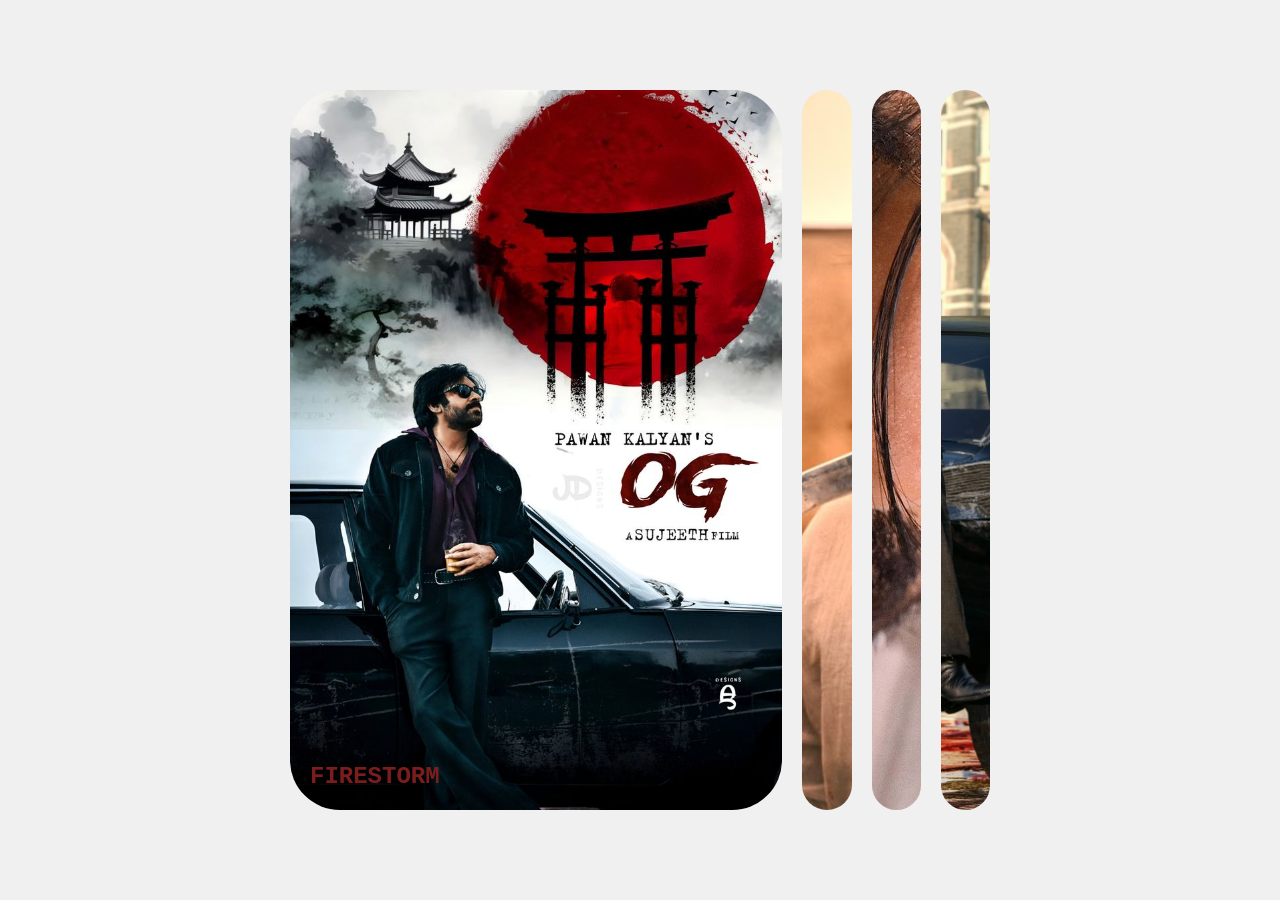
<file: practice_projects/3d/index.html>
<!DOCTYPE html>
<html lang="en">
<head>
    <meta charset="UTF-8">
    <meta name="viewport" content="width=device-width, initial-scale=1.0">
    <title>3D EXPANDING CARDS</title>
    <link rel="stylesheet" href="style.css">
</head>
<body>
    <div class="container">
        <div class="panel active" style="background-image: url('753dd1b9012f84d6b719097ad4444e01.jpg');">
            <h3>FIRESTORM</h3>
        </div>
        <div class="panel" style="background-image: url('20250912081645_ogpawan.avif');">
            <h3>GUNS AND ROSES</h3>
        </div>
        <div class="panel" style="background-image: url('Dussehra Special - Pawan Kalyan OG Movie HD Poster.jpg') ;">
            <h3>ORICHI GENSHIN</h3>
        </div>
        <div class="panel" style="background-image: url('OG-Movie-Stills-4.webp');" >
            <h3>OJAS GAMBHEERA</h3>
        </div>
    </div>
    <script src="script.js"></script>
</body>
</html>
</file>
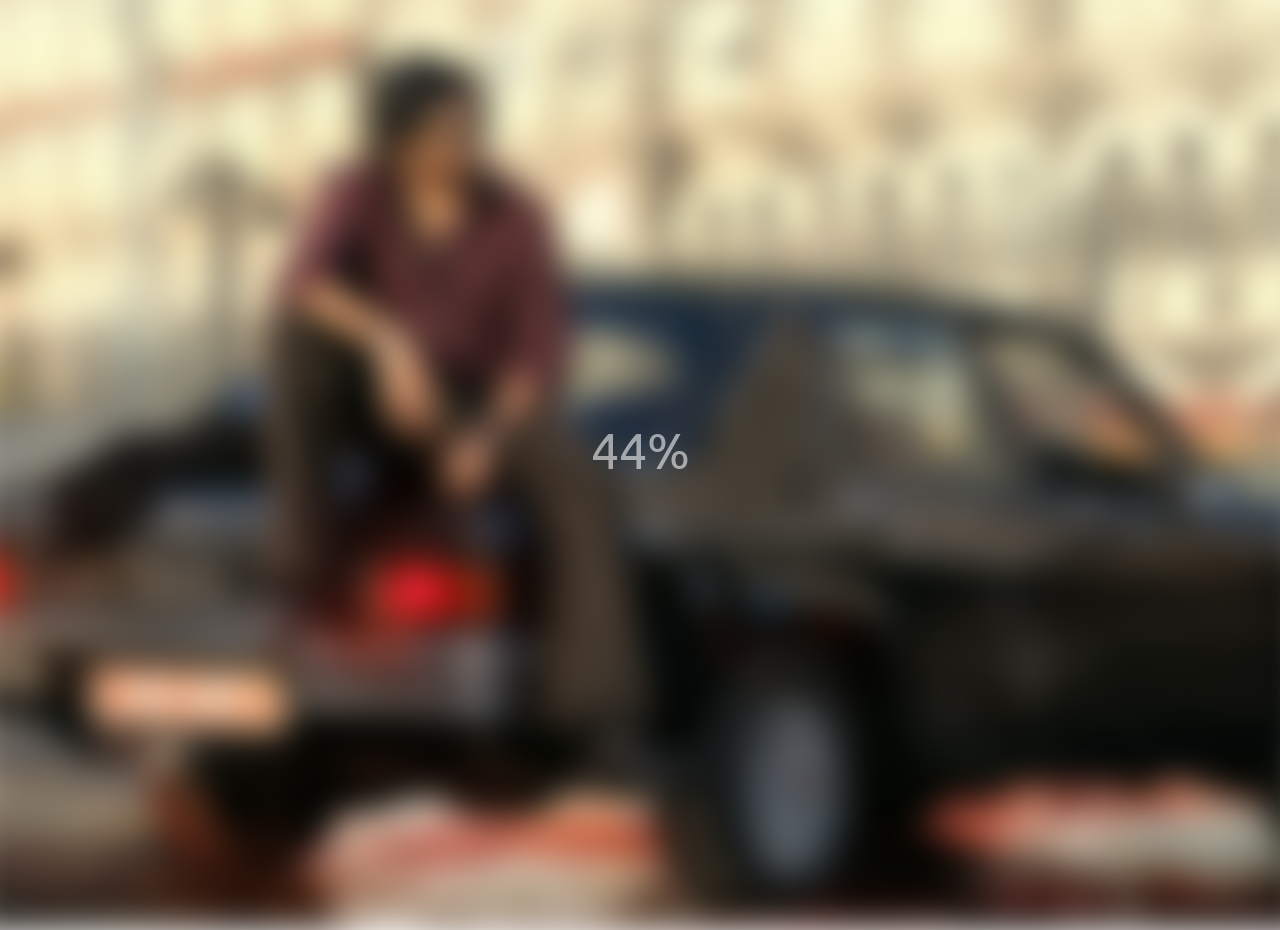
<file: practice_projects/blurry/index.html>
<!DOCTYPE html>
<html lang="en">
  <head>
    <meta charset="UTF-8" />
    <meta name="viewport" content="width=device-width, initial-scale=1.0" />
    <link rel="stylesheet" href="style.css" />
    <title>Blurry Loading</title>
  </head>
  <body>
    <section class="bg"></section>
    <div class="loading-text">0%</div>

    <script src="script.js"></script>
  </body>
</html>
</file>
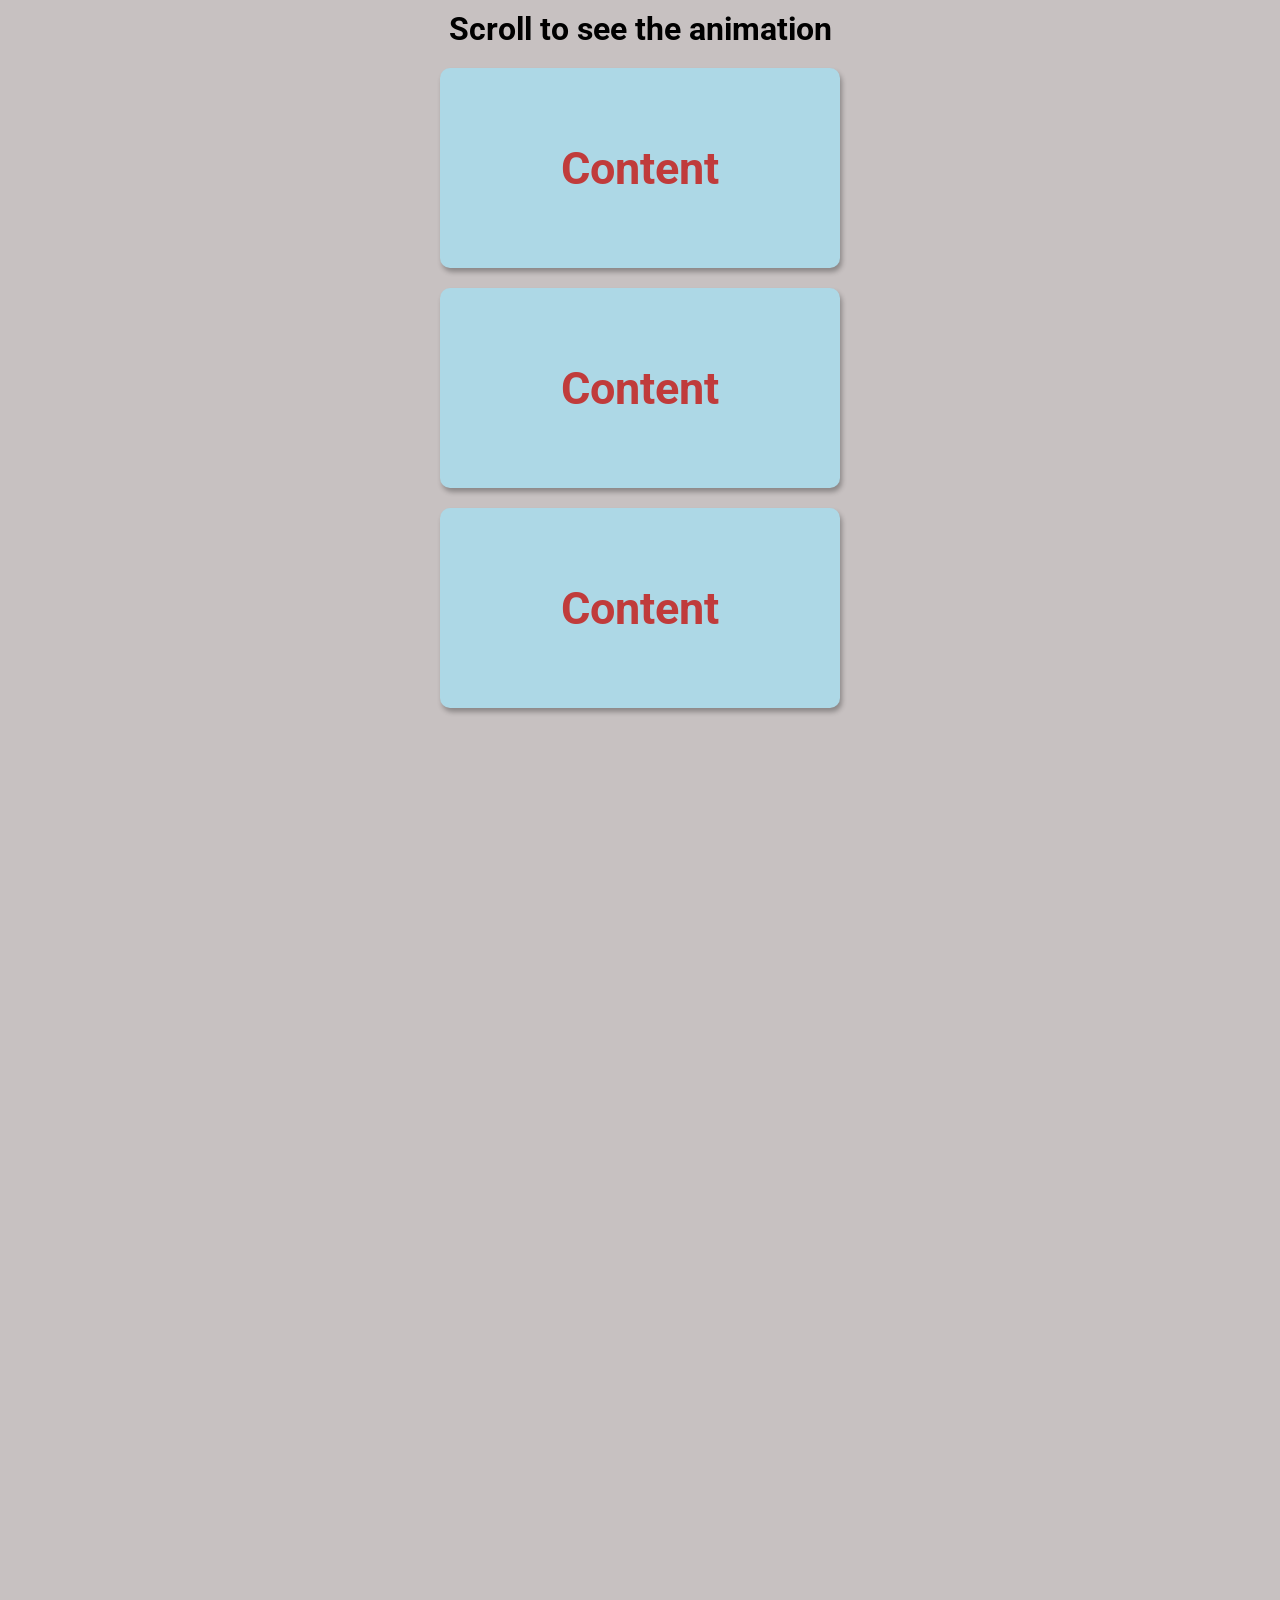
<file: practice_projects/content slide/index.html>
<!DOCTYPE html>
<html lang="en">
  <head>
    <meta charset="UTF-8" />
    <meta name="viewport" content="width=device-width, initial-scale=1.0" />
    <link rel="stylesheet" href="style.css" />
    <title>Scroll Animation</title>
  </head>
  <body>
    <h1>Scroll to see the animation</h1>
    <div class="box show"><h2>Content</h2></div>
    <div class="box show"><h2>Content</h2></div>
    <div class="box show"><h2>Content</h2></div>
    <div class="box show"><h2>Content</h2></div>
    <div class="box show"><h2>Content</h2></div>
    <div class="box"><h2>Content</h2></div>
    <div class="box"><h2>Content</h2></div>
    <div class="box"><h2>Content</h2></div>
    <div class="box"><h2>Content</h2></div>
    <div class="box"><h2>Content</h2></div>
    <div class="box"><h2>Content</h2></div>
    <div class="box"><h2>Content</h2></div>
    <div class="box"><h2>Content</h2></div>
    <script src="script.js"></script>
  </body>
</html>
</file>
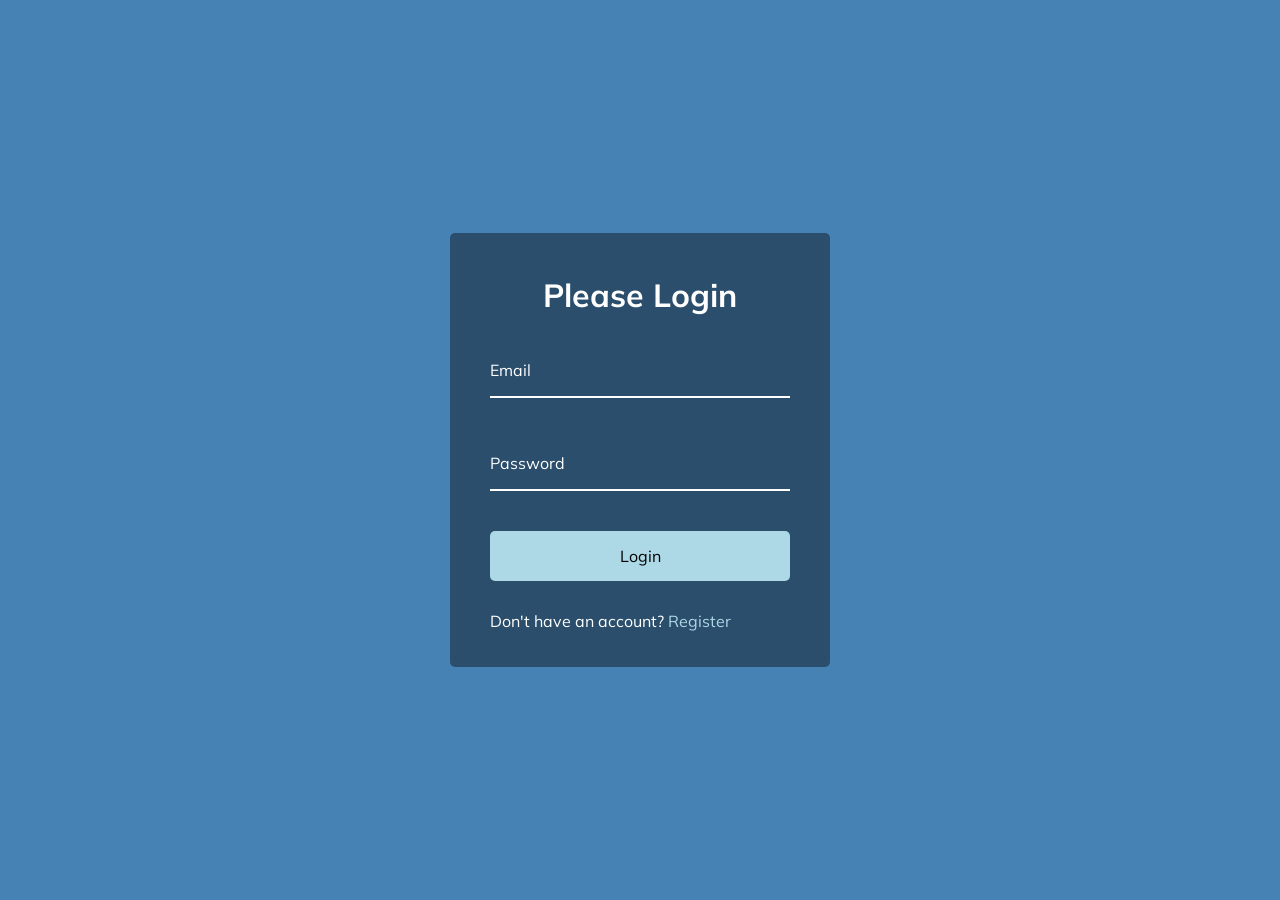
<file: practice_projects/form wave/index.html>
<!DOCTYPE html>
<html lang="en">
  <head>
    <meta charset="UTF-8" />
    <meta name="viewport" content="width=device-width, initial-scale=1.0" />
    <link rel="stylesheet" href="style.css" />
    <title>Form Input Wave</title>
  </head>
  <body>
    <div class="container">
      <h1>Please Login</h1>
      <form>
        <div class="form-control">
          <input type="text" required>
          <label>Email</label>
        </div>
        <div class="form-control">
          <input type="password" required>
          <label>Password</label>
        </div>

        <button class="btn">Login</button>

        <p class="text">Don't have an account? <a href="#">Register</a> </p>
      </form>
    </div>
    <script src="script.js"></script>
  </body>
</html>
</file>
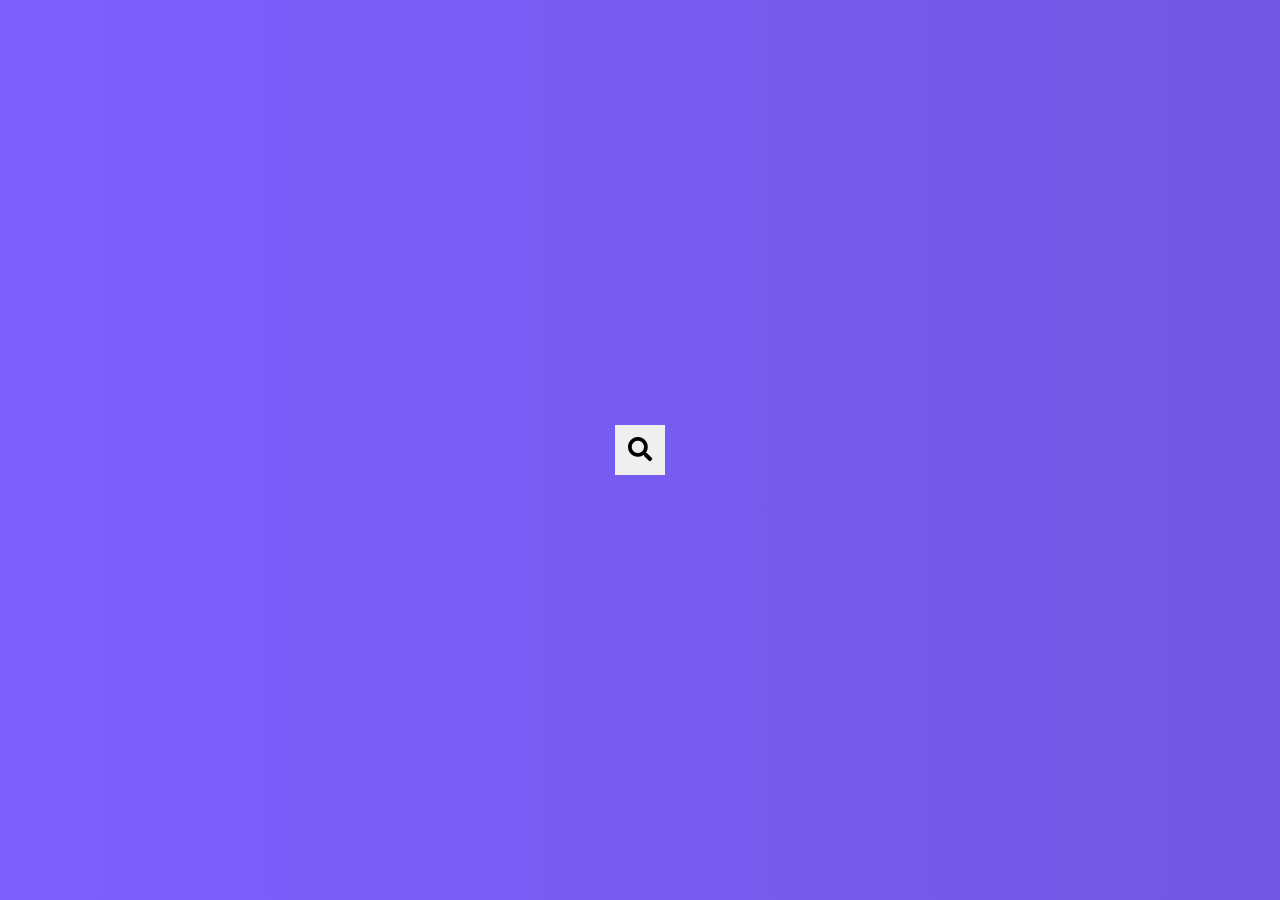
<file: practice_projects/hidden/index.html>
<!DOCTYPE html>
<html lang="en">
<head>
    <meta charset="UTF-8">
    <meta name="viewport" content="width=device-width, initial-scale=1.0">
    <title>Search Bar</title>
    <link rel="stylesheet" href="style.css">
    <link rel="stylesheet" href="https://cdnjs.cloudflare.com/ajax/libs/font-awesome/5.14.0/css/all.min.css" integrity="sha512-1PKOgIY59xJ8Co8+NE6FZ+LOAZKjy+KY8iq0G4B3CyeY6wYHN3yt9PW0XpSriVlkMXe40PTKnXrLnZ9+fkDaog==" crossorigin="anonymous" referrerpolicy="no-referrer" />
</head>
<body>
    <div class="container">
        <input type="text"  for="searchInput" class="input" placeholder="Search...">
        <button class="btn" id="searchInput"><i class="fas fa-search"></i> 
        </button>
    </div>
    <script src="script.js"></script>
</body>
</html>
</file>
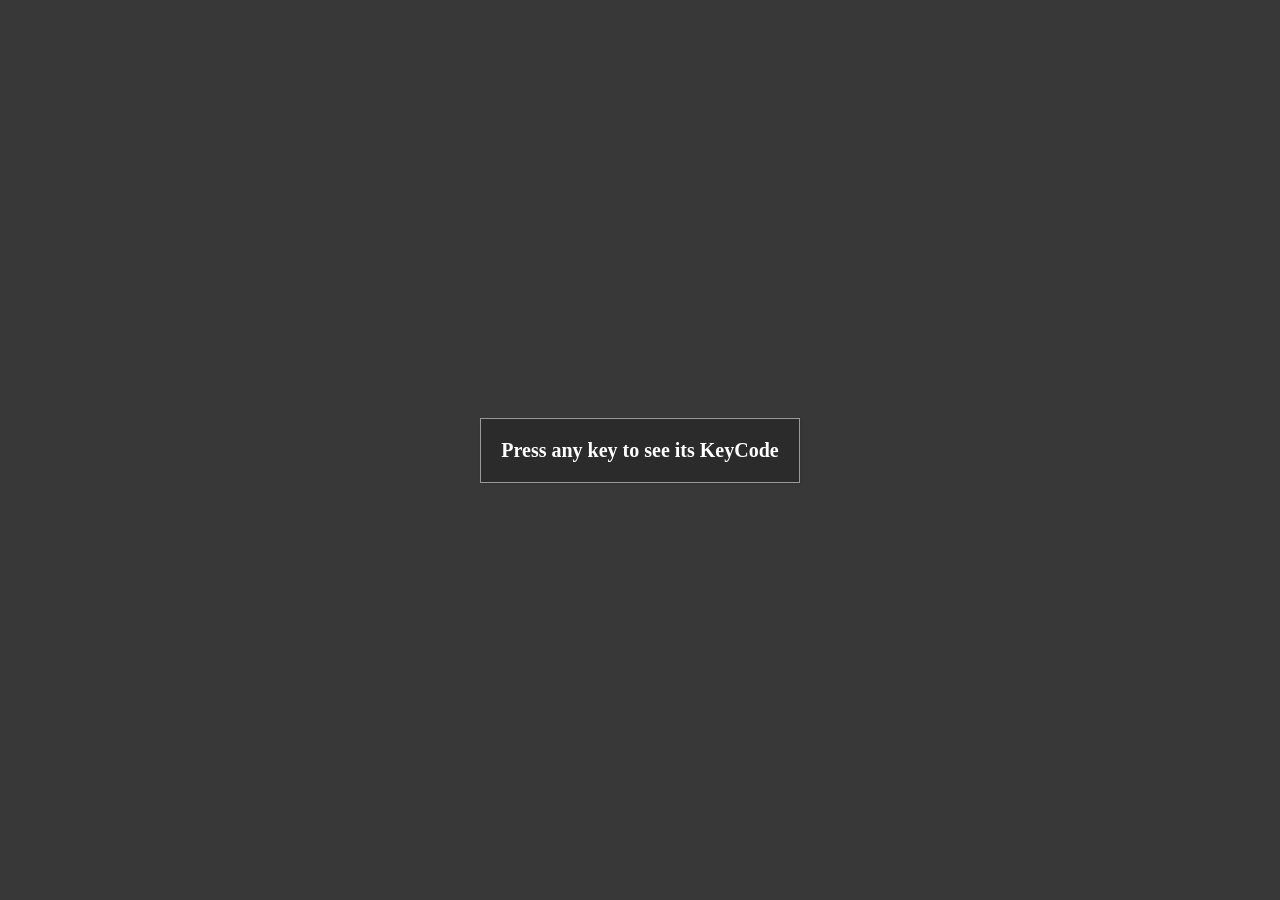
<file: practice_projects/keyboard/index.html>
<!DOCTYPE html>
<html lang="en">
<head>
    <meta charset="UTF-8">
    <meta name="viewport" content="width=device-width, initial-scale=1.0">
    <title>Event KeyCode</title>
    <link rel="stylesheet" href="style.css">
</head>
<body>
    <div id="insert">
        <div class="key">
            Press any key to see its KeyCode
        </div>
    </div>
    <script src="script.js"></script>
</body>
</html>
</file>
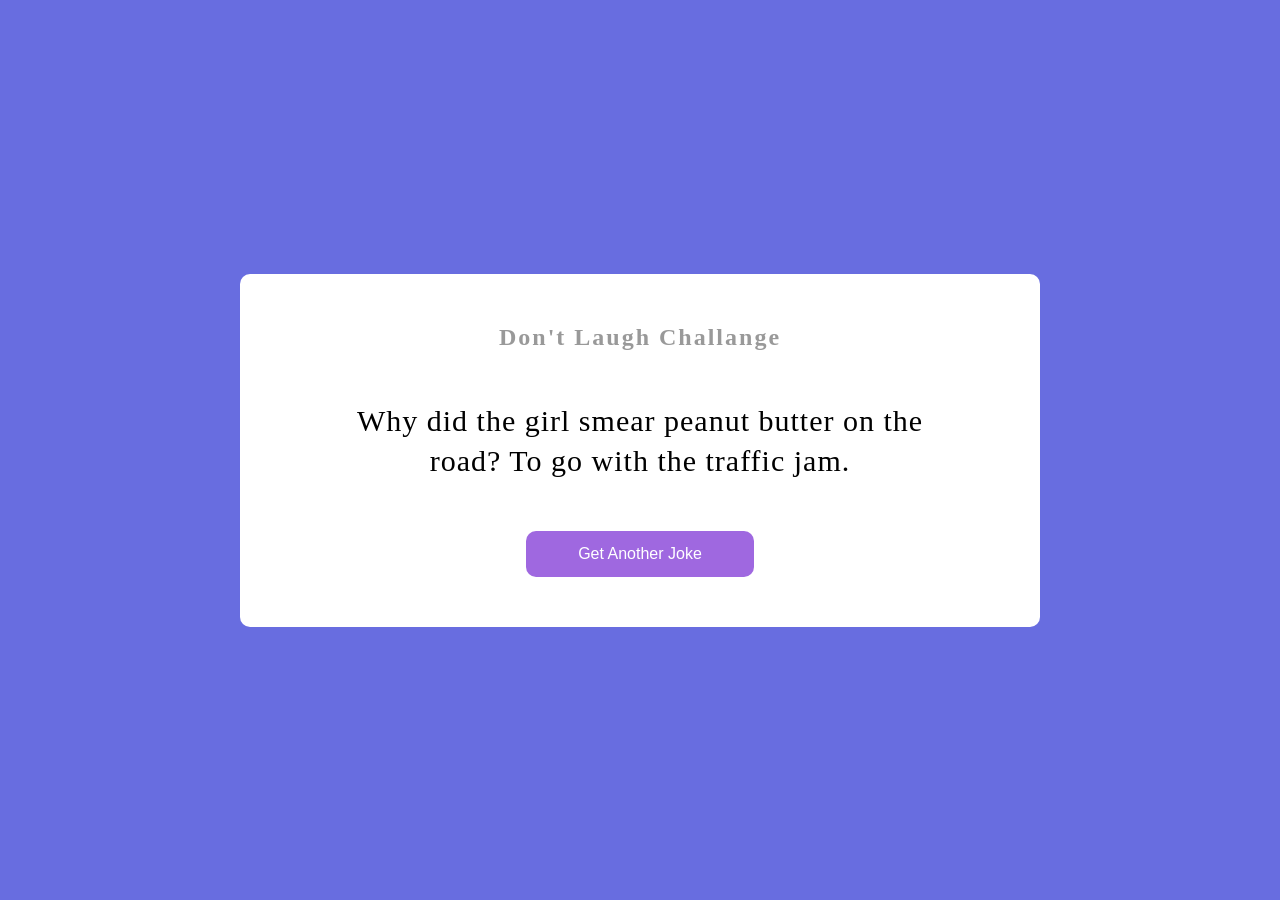
<file: practice_projects/random joke/index.html>
<!DOCTYPE html>
<html lang="en">
<head>
    <meta charset="UTF-8">
    <meta name="viewport" content="width=device-width, initial-scale=1.0">
    <title>Joke Generator</title>
    <link rel="stylesheet" href="style.css">
</head>
<body>
    <div class="container">
        <h2 id="head">Don't Laugh Challange</h2>
        <div  id="joke" class="joke">Why did the girl smear peanut butter on the road? To go with the traffic jam.</div>
        <button class="btn">Get Another Joke</button>
    </div>
</body>
</html>
</file>
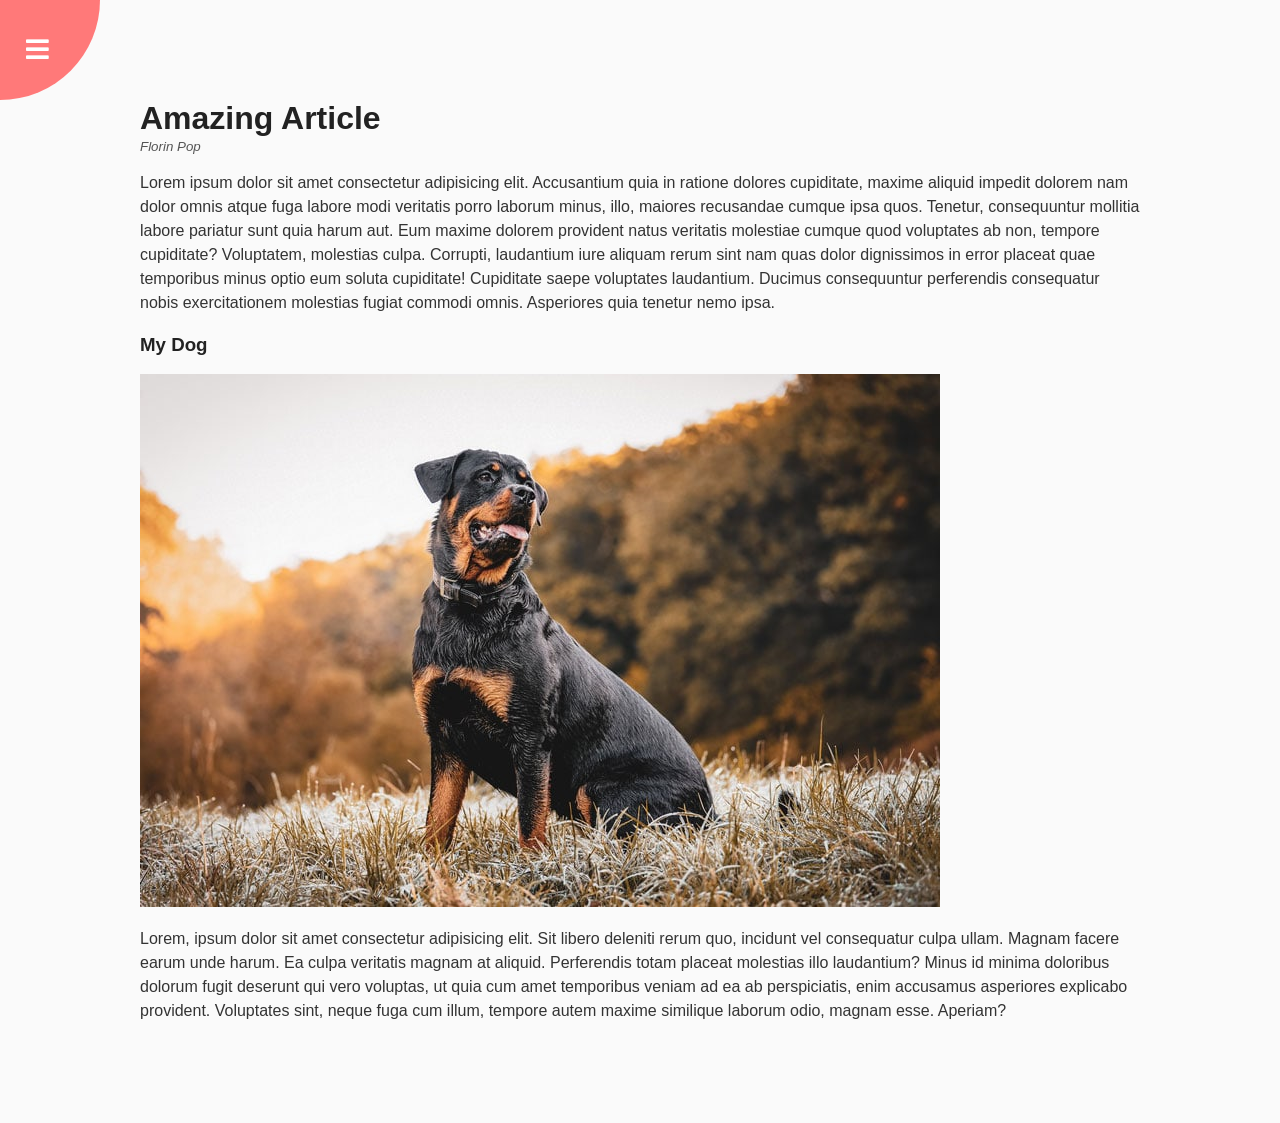
<file: practice_projects/rotating sidebar/index.html>
<!DOCTYPE html>
<html lang="en">
  <head>
    <meta charset="UTF-8" />
    <meta name="viewport" content="width=device-width, initial-scale=1.0" />
    <link rel="stylesheet" href="https://cdnjs.cloudflare.com/ajax/libs/font-awesome/5.14.0/css/all.min.css" integrity="sha512-1PKOgIY59xJ8Co8+NE6FZ+LOAZKjy+KY8iq0G4B3CyeY6wYHN3yt9PW0XpSriVlkMXe40PTKnXrLnZ9+fkDaog==" crossorigin="anonymous" />
    <link rel="stylesheet" href="style.css" />
    <title>Rotating Navigation</title>
  </head>
  <body>
    <div class="container">
      <div class="circle-container">
        <div class="circle">
          <button id="close">
            <i class="fas fa-times"></i>
          </button>
          <button id="open">
            <i class="fas fa-bars"></i>
          </button>
        </div>
      </div>

      <div class="content">
        <h1>Amazing Article</h1>
        <small>Florin Pop</small>
        <p>Lorem ipsum dolor sit amet consectetur adipisicing elit. Accusantium quia in ratione dolores cupiditate, maxime aliquid impedit dolorem nam dolor omnis atque fuga labore modi veritatis porro laborum minus, illo, maiores recusandae cumque ipsa quos. Tenetur, consequuntur mollitia labore pariatur sunt quia harum aut. Eum maxime dolorem provident natus veritatis molestiae cumque quod voluptates ab non, tempore cupiditate? Voluptatem, molestias culpa. Corrupti, laudantium iure aliquam rerum sint nam quas dolor dignissimos in error placeat quae temporibus minus optio eum soluta cupiditate! Cupiditate saepe voluptates laudantium. Ducimus consequuntur perferendis consequatur nobis exercitationem molestias fugiat commodi omnis. Asperiores quia tenetur nemo ipsa.</p>

        <h3>My Dog</h3>
        <img src="a-rottweiler-dog-sitting-on-the-grass-outdoors_KevinSeibel_Unsplash.jpg" alt="doggy" />
        <p>Lorem, ipsum dolor sit amet consectetur adipisicing elit. Sit libero deleniti rerum quo, incidunt vel consequatur culpa ullam. Magnam facere earum unde harum. Ea culpa veritatis magnam at aliquid. Perferendis totam placeat molestias illo laudantium? Minus id minima doloribus dolorum fugit deserunt qui vero voluptas, ut quia cum amet temporibus veniam ad ea ab perspiciatis, enim accusamus asperiores explicabo provident. Voluptates sint, neque fuga cum illum, tempore autem maxime similique laborum odio, magnam esse. Aperiam?</p>
      </div>
    </div>

    <nav>
      <ul>
        <li><i class="fas fa-home"></i><a href="#"> Home</a></li>
        <li><i class="fas fa-user-alt"></i><a href="#"> About</a></li>
        <li><i class="fas fa-envelope"></i><a href="#"> Contact</a></li>
      </ul>
    </nav>
    <script src="script.js"></script>
  </body>
</html>
</file>
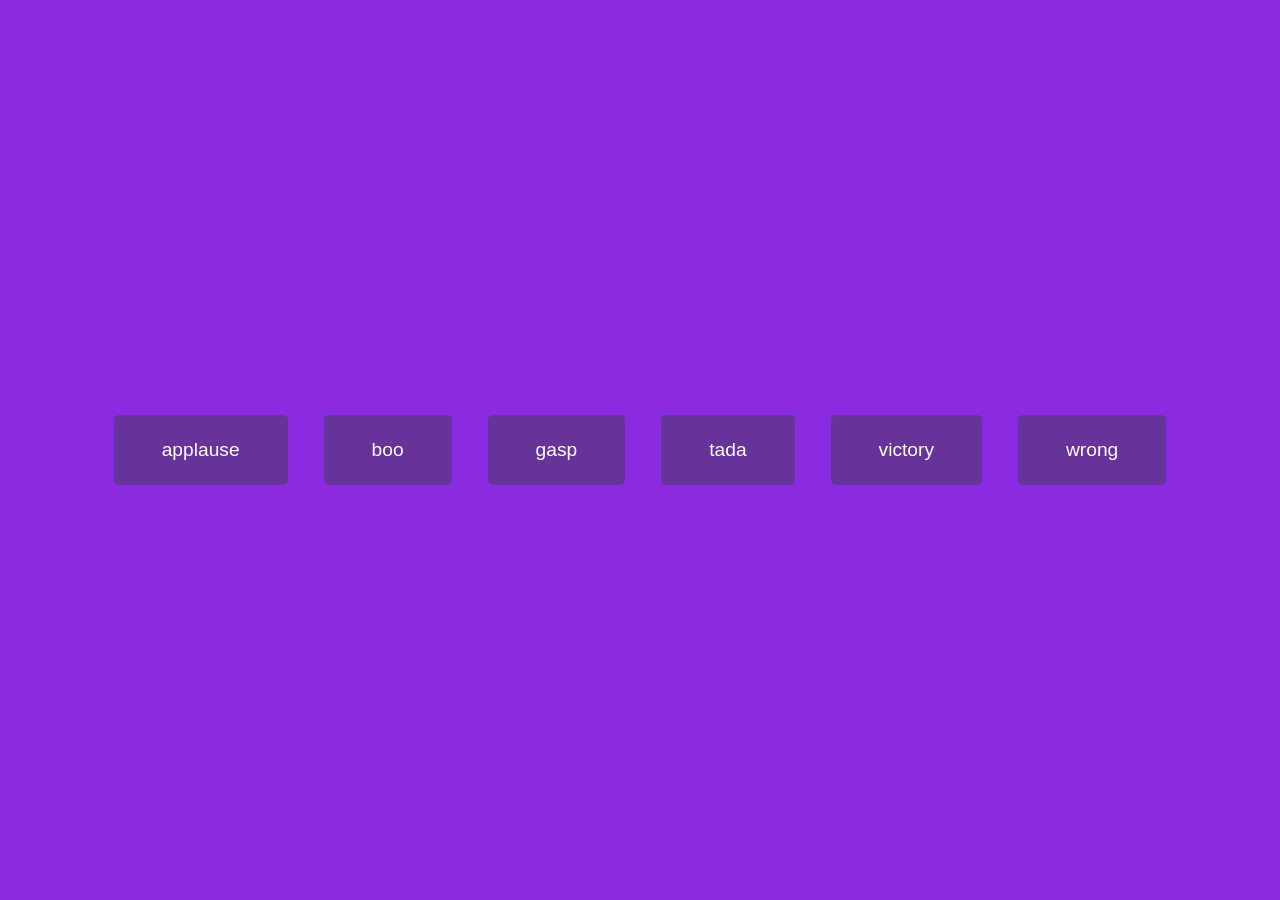
<file: practice_projects/sound board/index.html>
<!DOCTYPE html>
<html lang="en">
<head>
    <meta charset="UTF-8">
    <meta name="viewport" content="width=device-width, initial-scale=1.0">
    <title>Sound Board</title>
    <link rel="stylesheet" href="style.css">
</head>
<body>
    <div class="container">
        <button class="card">applause</button>
        <button class="card">boo</button>
        <button class="card">gasp</button>
        <button class="card">tada</button>
        <button class="card">victory</button>
        <button class="card">wrong</button>
    </div>
</body>
</html>
</file>
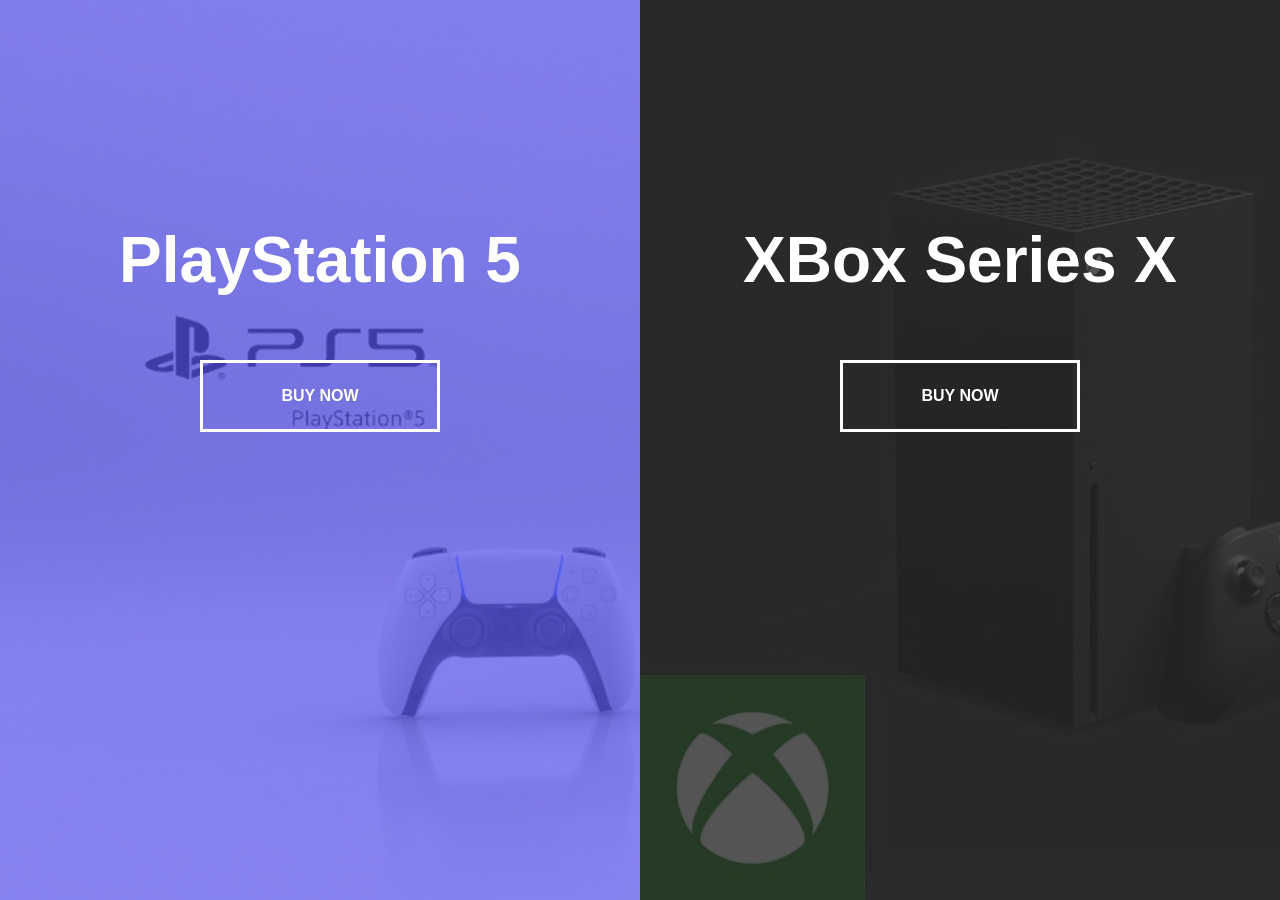
<file: practice_projects/split/index.html>
<!DOCTYPE html>
<html lang="en">
<head>
    <meta charset="UTF-8">
    <meta name="viewport" content="width=device-width, initial-scale=1.0">
    <title>Document</title>
    <link rel="stylesheet" href="style.css">
</head>
<body>
    <div class="container">
    <div class="split left">
        <h1>PlayStation 5</h1>
        <a href="#" class="btn">Buy Now</a>
    </div>
    <div class="split right">
          <h1>XBox Series X</h1>
        <a  href="#" class="btn">Buy Now</a>
    </div>
    </div>
    <script src="script.js"></script>
</body>
</html>
</file>
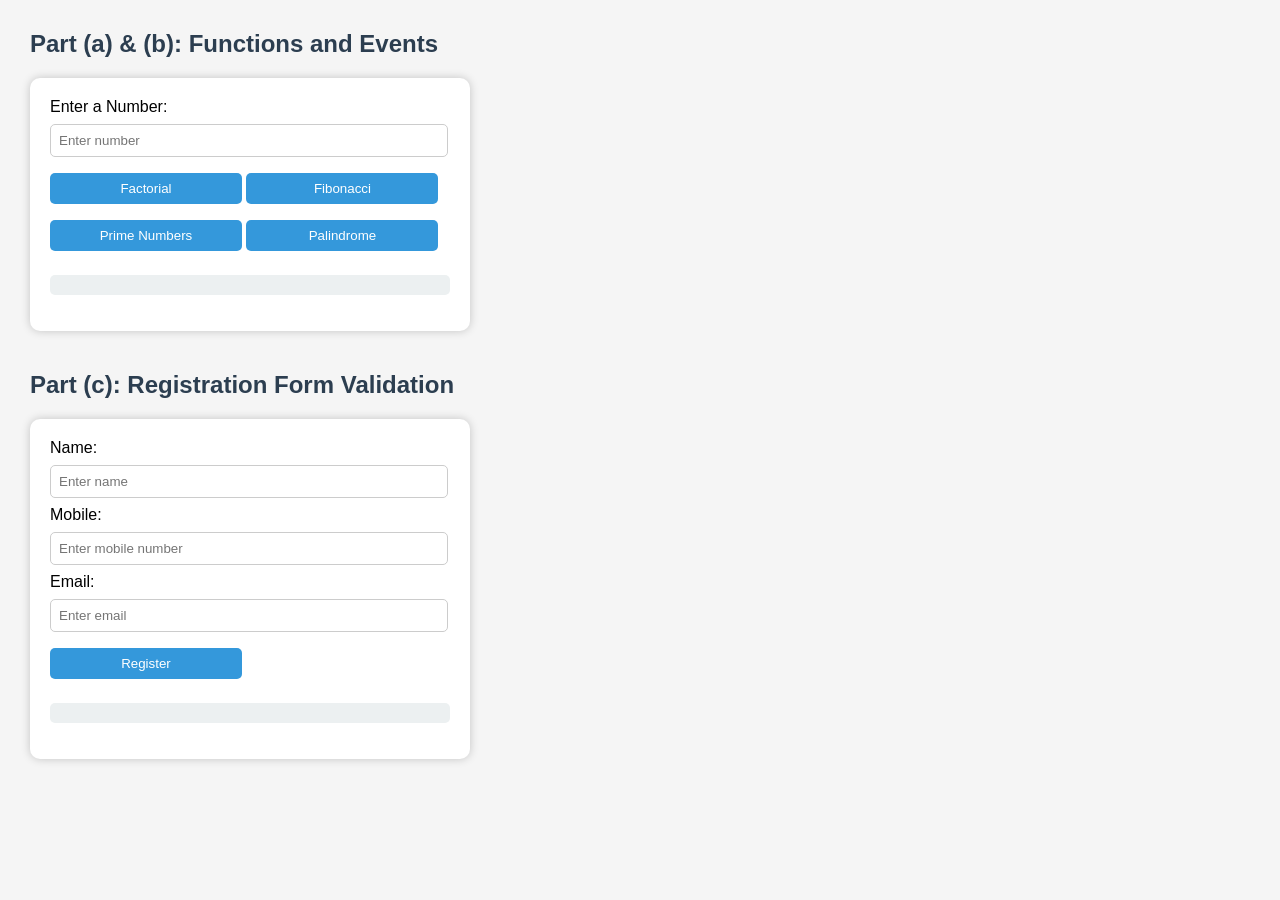
<file: practice_projects/3d/var.html>
<!DOCTYPE html>
<html>
<head>
  <title>JavaScript Functions and Events</title>
  <style>
    body {
      font-family: Arial, sans-serif;
      margin: 30px;
      background-color: #f5f5f5;
    }
    h2 {
      color: #2c3e50;
    }
    .container {
      background: white;
      padding: 20px;
      border-radius: 10px;
      box-shadow: 0 0 10px rgba(0,0,0,0.2);
      width: 400px;
      margin-bottom: 40px;
    }
    input, button {
      margin: 8px 0;
      padding: 8px;
      width: 95%;
      border-radius: 5px;
      border: 1px solid #ccc;
    }
    button {
      width: 48%;
      cursor: pointer;
      background-color: #3498db;
      color: white;
      border: none;
    }
    button:hover {
      background-color: #2980b9;
    }
    p {
      background: #ecf0f1;
      padding: 10px;
      border-radius: 5px;
    }
  </style>
</head>
<body>

  <h2>Part (a) & (b): Functions and Events</h2>
  <div class="container">
    <label>Enter a Number:</label><br>
    <input type="number" id="num" placeholder="Enter number">
    <br>
    <button onclick="showFactorial()">Factorial</button>
    <button onclick="showFibonacci()">Fibonacci</button><br>
    <button onclick="showPrimes()">Prime Numbers</button>
    <button onclick="checkPalindrome()">Palindrome</button>

    <p id="result"></p>
  </div>

  <h2>Part (c): Registration Form Validation</h2>
  <div class="container">
    <form onsubmit="return validateForm()">
      <label>Name:</label>
      <input type="text" id="name" placeholder="Enter name"><br>
      
      <label>Mobile:</label>
      <input type="text" id="mobile" placeholder="Enter mobile number"><br>
      
      <label>Email:</label>
      <input type="text" id="email" placeholder="Enter email"><br>
      
      <button type="submit">Register</button>
    </form>
    <p id="msg"></p>
  </div>

  <script>
    // ---------------- Part (a) Functions ----------------

    function factorial(n) {
      if (n < 0) return "Not defined for negative numbers";
      let fact = 1;
      for (let i = 1; i <= n; i++) fact *= i;
      return fact;
    }

    function fibonacci(n) {
      if (n <= 0) return [];
      if (n === 1) return [0];
      let fib = [0, 1];
      for (let i = 2; i < n; i++) fib.push(fib[i - 1] + fib[i - 2]);
      return fib;
    }

    function primesUpTo(n) {
      let primes = [];
      for (let i = 2; i <= n; i++) {
        let isPrime = true;
        for (let j = 2; j <= Math.sqrt(i); j++) {
          if (i % j === 0) {
            isPrime = false;
            break;
          }
        }
        if (isPrime) primes.push(i);
      }
      return primes;
    }

    function isPalindrome(num) {
      let str = num.toString();
      let rev = str.split('').reverse().join('');
      return str === rev;
    }

    // ---------------- Part (b) Event Handlers ----------------

    function showFactorial() {
      let n = parseInt(document.getElementById('num').value);
      document.getElementById('result').innerText = `Factorial of ${n} = ${factorial(n)}`;
    }

    function showFibonacci() {
      let n = parseInt(document.getElementById('num').value);
      document.getElementById('result').innerText = `Fibonacci series up to ${n}: ${fibonacci(n).join(', ')}`;
    }

    function showPrimes() {
      let n = parseInt(document.getElementById('num').value);
      document.getElementById('result').innerText = `Prime numbers up to ${n}: ${primesUpTo(n).join(', ')}`;
    }

    function checkPalindrome() {
      let n = document.getElementById('num').value;
      let result = isPalindrome(n) ? `${n} is a palindrome.` : `${n} is not a palindrome.`;
      document.getElementById('result').innerText = result;
    }

    // ---------------- Part (c) Validation Function ----------------

    function validateForm() {
      let name = document.getElementById("name").value.trim();
      let mobile = document.getElementById("mobile").value.trim();
      let email = document.getElementById("email").value.trim();
      let msg = document.getElementById("msg");

      const namePattern = /^[A-Za-z][A-Za-z0-9]{5,}$/;  // start with alphabet, min length 6
      const mobilePattern = /^[0-9]{10}$/;              // exactly 10 digits
      const emailPattern = /^[^\s@]+@[^\s@]+\.[^\s@]+$/; // simple email check

      if (!namePattern.test(name)) {
        msg.innerText = "Invalid Name! Must start with a letter, be alphanumeric, and ≥ 6 characters.";
        msg.style.color = "red";
        return false;
      }
      if (!mobilePattern.test(mobile)) {
        msg.innerText = "Invalid Mobile Number! Must be 10 digits.";
        msg.style.color = "red";
        return false;
      }
      if (!emailPattern.test(email)) {
        msg.innerText = "Invalid Email! Must be in format xxxxx@xxxxx.xxx";
        msg.style.color = "red";
        return false;
      }

      msg.innerText = "Registration Successful!";
      msg.style.color = "green";
      return false; // prevent form submission for demo
    }
  </script>
</body>
</html>
</file>
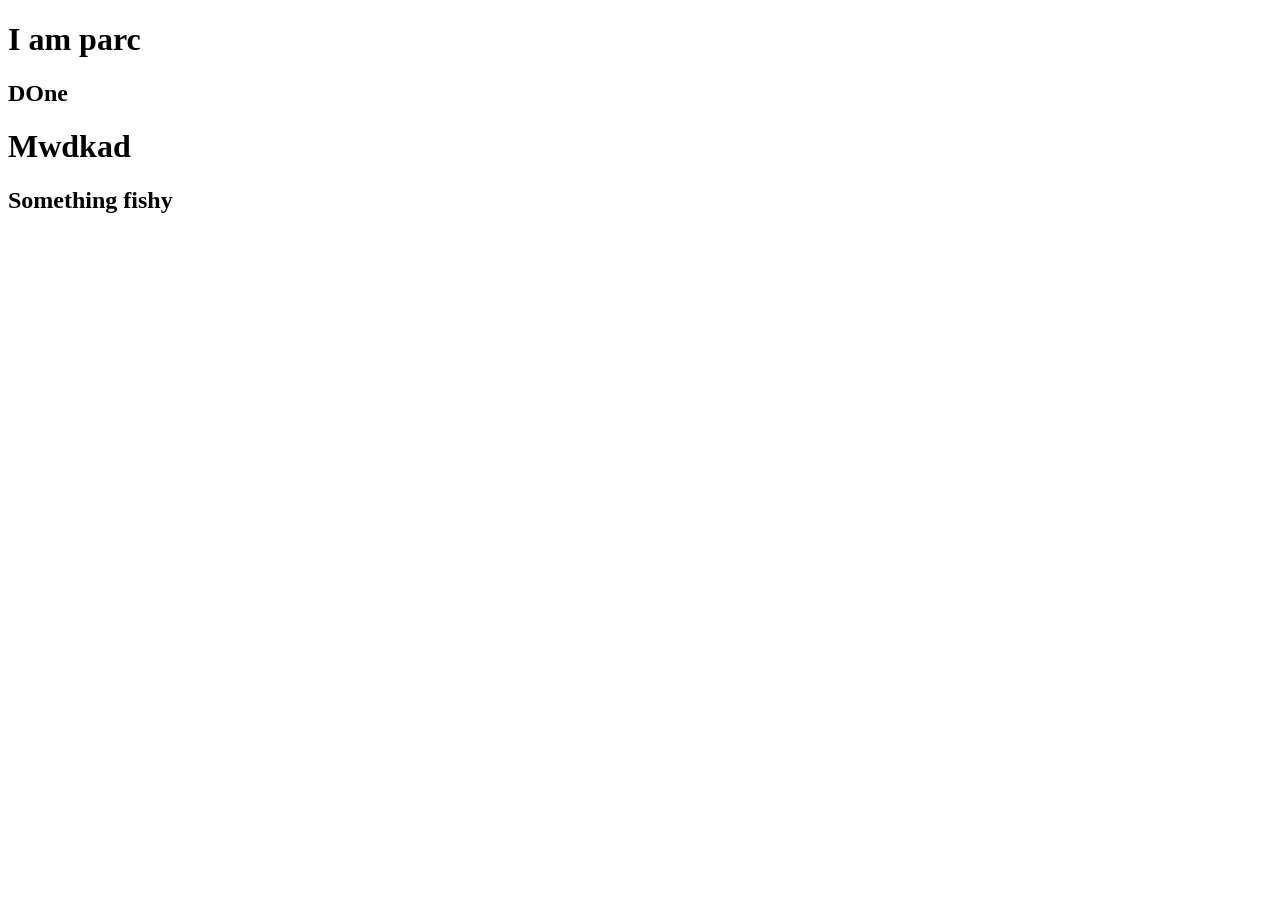
<file: practice_projects/content slide/in.html>
<!DOCTYPE html>
<html lang="en">
<head>
    <meta charset="UTF-8">
    <meta name="viewport" content="width=device-width, initial-scale=1.0">
    <title>Document</title>
</head>
<body>
    <div class="rev">
        <h1>I am parc</h1>
        <h2>DOne</h2>
    </div>
    <h2>Something fishy</h2>
    <p id="res"></p>
</body>
<script>
  let lc=document.getElementsByClassName("rev")[0];
  let head=document.querySelector("h1");
  let ans=head.cloneNode(true);
  ans.textContent="Mwdkad";
  lc.append(ans);

  


</script>
</html>
</file>
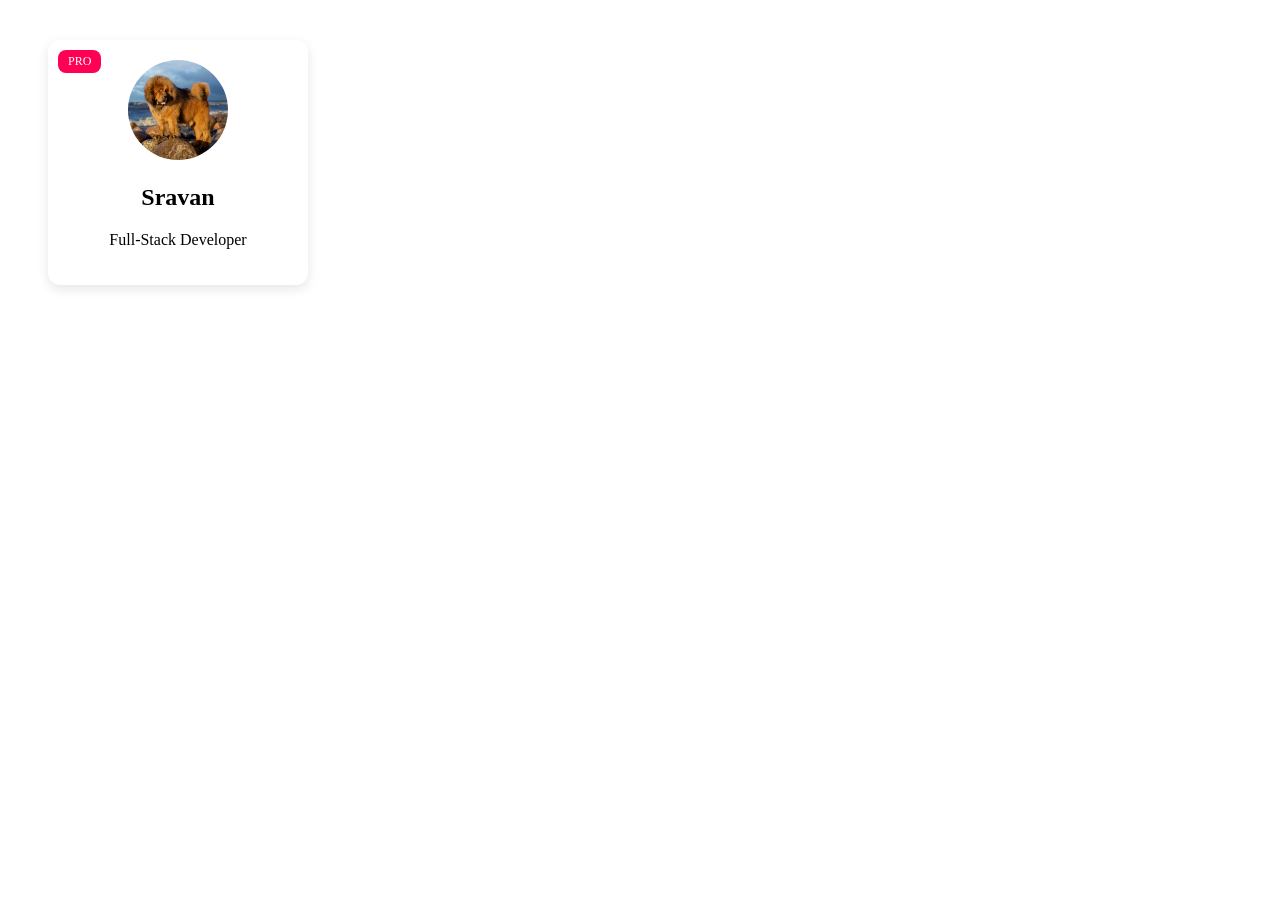
<file: practice_projects/faq collapse/profile.html>
<!DOCTYPE html>
<html lang="en">
<head>
    <meta charset="UTF-8">
    <meta name="viewport" content="width=device-width, initial-scale=1.0">
    <title>Document</title>
    <link rel="stylesheet" href="demon.css">
</head>
<body>
    <div class="card">
  <img src="tibetan-mastiff.jpg" class="profile-pic" />
  <h2>Sravan</h2>
  <p>Full-Stack Developer</p>
</div>

</body>
</html>
</file>
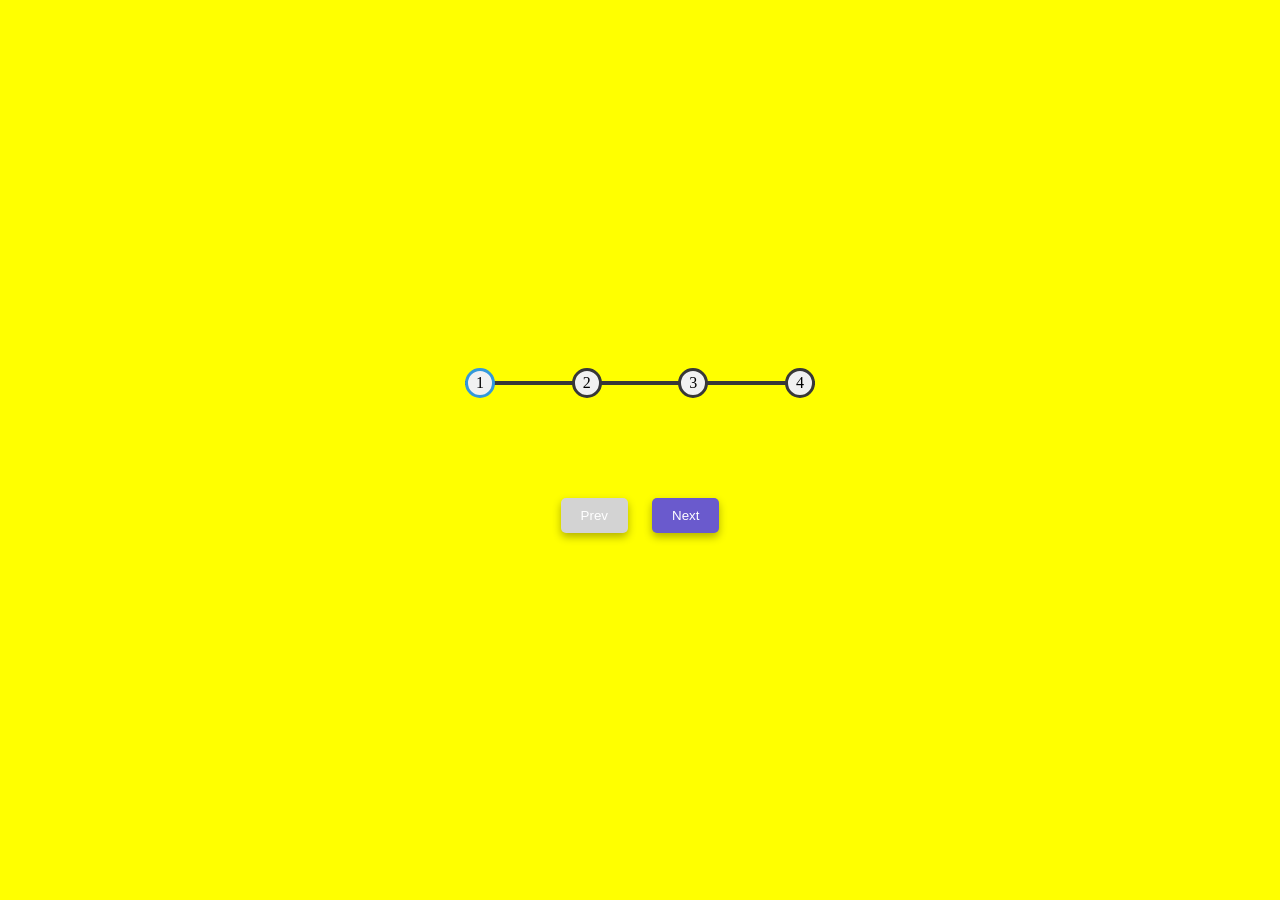
<file: practice_projects/progress loader/progress.html>
<!DOCTYPE html>
<html lang="en">
<head>
    <meta charset="UTF-8">
    <meta name="viewport" content="width=device-width, initial-scale=1.0">
    <title>Progress Steps</title>
    <link rel="stylesheet" href="pro.css">
</head>
<body>
    <div class="container">
        <div class="progress-container">
            <div class="progress" id="progress"></div>
            <div class="circle active">1</div>
            <div class="circle">2</div>
            <div class="circle">3</div>
            <div class="circle">4</div>
        </div>
        <button class="btn" id="prev" disabled>Prev</button>
        <button class="btn" id="next">Next</button>
    </div>
    <script src="player.js"></script>
</body>
</html>
</file>
<file: practice_projects/3d/style.css>
*{
    padding:0;
    margin:0;
    box-sizing: border-box;
    font-family: 'Courier New', Courier, monospace;
}
body{
    background: #f0f0f0;
    display: flex;
    justify-content: center;
    align-items: center;
    height: 100vh;
    overflow: hidden;
    margin:0;
}
.container{
    display: flex;
    width:80vh;
}
h3{
    font-weight: 900;
    color: rgb(124, 29, 29);
}
.panel {
  background-size: cover;
  background-position: center;
  background-repeat: no-repeat;
  height: 80vh;
  border-radius: 50px;
  color: #fff;
  cursor: pointer;
  flex: 0.5;
  margin: 10px;
  position: relative;
  -webkit-transition: all 700ms ease-in;
}
.panel h3 {
  font-size: 24px;
  bottom: 20px;
  position: absolute;
  left: 20px;
  margin: 0;
  opacity: 0;
}

.panel.active {
  flex: 5;
}

.panel.active h3 {
  opacity: 1;
  transition: opacity 0.3s ease-in 0.4s;
}
</file>
<file: practice_projects/blurry/style.css>
@import url('https://fonts.googleapis.com/css?family=Ubuntu');

* {
  box-sizing: border-box;
}

body {
  font-family: 'Ubuntu', sans-serif;
  display: flex;
  align-items: center;
  justify-content: center;
  height: 100vh;
  overflow: hidden;
  margin: 0;
}

.bg {
  background: url('de.webp');
  background-size: cover;
  position: absolute;
  top: -30px;
  left: -30px;
  width: calc(100vw + 60px);
  height: calc(100vh + 60px);
  z-index: -1;
  filter: blur(0px);
}

.loading-text {
  font-size: 50px;
  color: #fff;
}
</file>
<file: practice_projects/content slide/style.css>
@import url('https://fonts.googleapis.com/css2?family=Roboto:wght@400;700&display=swap');

* {
  box-sizing: border-box;
}

body {
  background-color: #c7c1c1;
  font-family: 'Roboto', sans-serif;
  display: flex;
  flex-direction: column;
  align-items: center;
  justify-content: center;
  margin: 0;
  overflow-x: hidden;
}

h1 {
  margin: 10px;
}

.box {
  background-color: lightblue;
  color: #c03b3b;
  display: flex;
  align-items: center;
  justify-content: center;
  width: 400px;
  height: 200px;
  margin: 10px;
  border-radius: 10px;
  box-shadow: 2px 4px 5px rgba(0, 0, 0, 0.3);
  transform: translateX(400%);
  transition: transform 0.4s ease;
}

.box:nth-of-type(even) {
  transform: translateX(-400%);
}

.box.show {
  transform: translateX(0);
}

.box h2 {
  font-size: 45px;
}
</file>
<file: practice_projects/form wave/style.css>
@import url('https://fonts.googleapis.com/css?family=Muli&display=swap');

* {
  box-sizing: border-box;
}

body {
  background-color: steelblue;
  color: #fff;
  font-family: 'Muli', sans-serif;
  display: flex;
  flex-direction: column;
  align-items: center;
  justify-content: center;
  height: 100vh;
  overflow: hidden;
  margin: 0;
}

.container {
  background-color: rgba(0, 0, 0, 0.4);
  padding: 20px 40px;
  border-radius: 5px;
}

.container h1 {
  text-align: center;
  margin-bottom: 30px;
}

.container a {
  text-decoration: none;
  color: lightblue;
}

.btn {
  cursor: pointer;
  display: inline-block;
  width: 100%;
  background: lightblue;
  padding: 15px;
  font-family: inherit;
  font-size: 16px;
  border: 0;
  border-radius: 5px;
}

.btn:focus {
  outline: 0;
}

.btn:active {
  transform: scale(0.98);
}

.text {
  margin-top: 30px;
}
@import url('https://fonts.googleapis.com/css?family=Muli&display=swap');

* {
  box-sizing: border-box;
}

body {
  background-color: steelblue;
  color: #fff;
  font-family: 'Muli', sans-serif;
  display: flex;
  flex-direction: column;
  align-items: center;
  justify-content: center;
  height: 100vh;
  overflow: hidden;
  margin: 0;
}

.container {
  background-color: rgba(0, 0, 0, 0.4);
  padding: 20px 40px;
  border-radius: 5px;
}

.container h1 {
  text-align: center;
  margin-bottom: 30px;
}

.container a {
  text-decoration: none;
  color: lightblue;
}

.btn {
  cursor: pointer;
  display: inline-block;
  width: 100%;
  background: lightblue;
  padding: 15px;
  font-family: inherit;
  font-size: 16px;
  border: 0;
  border-radius: 5px;
}

.btn:focus {
  outline: 0;
}

.btn:active {
  transform: scale(0.98);
}

.text {
  margin-top: 30px;
}

.form-control {
  position: relative;
  margin: 20px 0 40px;
  width: 300px;
}

.form-control input {
  background-color: transparent;
  border: 0;
  border-bottom: 2px #fff solid;
  display: block;
  width: 100%;
  padding: 15px 0;
  font-size: 18px;
  color: #fff;
  position: relative;
  z-index: 100;
}

.form-control input:focus,
.form-control input:valid {
  outline: 0;
  border-bottom-color: lightblue;
}

.form-control label {
  position: absolute;
  top: 20px;
  left: 0;
  pointer-events: none;
}

.form-control label span {
  display: inline-block;
  font-size: 18px;
  min-width: 5px;
  transition: 0.3s cubic-bezier(0.68, -0.55, 0.265, 1.55);
}

.form-control input:focus ~ label span,
.form-control input:valid ~ label span {
  color: lightblue;
  transform: translateY(-30px);
}


.form-control input {
  background-color: transparent;
  border: 0;
  border-bottom: 2px #fff solid;
  display: block;
  width: 100%;
  padding: 15px 0;
  font-size: 18px;
  color: #fff;
  position: relative;
  z-index: 100;
}

.form-control input:focus,
.form-control input:valid {
  outline: 0;
  border-bottom-color: lightblue;
}

.form-control label {
  position: absolute;
  top: 15px;
  left: 0;
  pointer-events: none;
}

.form-control label span {
  display: inline-block;
  font-size: 18px;
  min-width: 5px;
  transition: 0.3s cubic-bezier(0.68, -0.55, 0.265, 1.55);
}

.form-control input:focus ~ label span,
.form-control input:valid ~ label span {
  color: lightblue;
  transform: translateY(-30px);
}
</file>
<file: practice_projects/hidden/style.css>
*{
    margin:0;
    padding:0;
    box-sizing: border-box;
}
body{
    display: flex;
    align-items: center;
    justify-content: center;
    min-height: 100vh;
     background: linear-gradient(90deg, #7d5fff, #7158e2);
     overflow: hidden;
     margin: 0;
}
.container{
     position: relative;
     height: 50px;
}
.container .input{
    width: 50px;
    height: 50px;
    border: 0;
    padding: 15px;
    transition: width 0.3s ease;
    font-size: 18px;
}
.btn{
    top:0;
    left:0;
    border: 0;
    width: 50px;
    height: 50px;
    font-size: 24px;
    position: absolute;
    cursor: pointer;
    transition: transform 0.3s ease;
}
.btn:focus,.input:focus{
    outline: none;
}
.container.active .input{
    width: 300px;
}
.container.active .btn{
    transform: translateX(290px);
}
</file>
<file: practice_projects/keyboard/style.css>
*{
    box-sizing: border-box;
}
body{
    background-color: #383838;
    font-family: 'Times New Roman', Times, serif;
    display: flex;
    align-items: center;
    justify-content: center;
    height: 100vh;
    margin: 0;
    overflow: hidden;
}
.key{
 border: 1px solid #999999;
  background-color: #2B2B2B;
  box-shadow: 1px 1px 3px rgba(0, 0, 0, 0.1);
  display: inline-flex;
  align-items: center;
  font-size: 20px;
  font-weight: bold;
  padding: 20px;
  flex-direction: column;
  margin: 10px;
  min-width: 150px;
  color: white;
  position: relative;
}
</file>
<file: practice_projects/random joke/style.css>
*{
    margin: 0;
    box-sizing: border-box;
}
body{
    background-color: #686de0;
    min-height: 100vh;
    display: flex;
    flex-direction: column;
    justify-content: center;
    align-items: center;
    overflow: hidden;
    padding: 20px;

}
.container{
    border-radius: 10px;
    text-align: center;
    padding: 50px 20px;
    width: 800px;
    max-width: 100%;
    background-color: #fff;
}
 #head{
    color:gray;
    letter-spacing: 2px ;
    opacity: 0.8;
}

.joke {
  font-size: 30px;
  letter-spacing: 1px;
  line-height: 40px;
  margin: 50px auto;
  max-width: 600px;
}

.btn{
    background-color: #9f68e0;
    color: #fff;
     border:0;
    padding: 14px 40px;
    width: 30%;
    border-radius: 10px;
    font-size: 16px;
    cursor: pointer;
}
</file>
<file: practice_projects/rotating sidebar/style.css>
* {
  box-sizing: border-box;
}

body {
  font-family: 'Lato', sans-serif;
  background-color: #333;
  color: #222;
  overflow-x: hidden;
  margin: 0;
}

.container {
  background-color: #fafafa;
  transform-origin: top left;
  transition: transform 0.5s linear;
  width: 100vw;
  min-height: 100vh;
  padding: 50px;
}

.container.show-nav {
  transform: rotate(-20deg);
}

.circle-container {
  position: fixed;
  top: -100px;
  left: -100px;
}

.circle {
  background-color: #ff7979;
  height: 200px;
  width: 200px;
  border-radius: 50%;
  position: relative;
  transition: transform 0.5s linear;
}

.container.show-nav .circle {
  transform: rotate(-70deg);
}

.circle button {
  cursor: pointer;
  position: absolute;
  top: 50%;
  left: 50%;
  height: 100px;
  background: transparent;
  border: 0;
  font-size: 26px;
  color: #fff;
}

.circle button:focus {
  outline: none;
}

.circle button#open {
  left: 60%;
}

.circle button#close {
  top: 60%;
  transform: rotate(90deg);
  transform-origin: top left;
}

.container.show-nav + nav li {
  transform: translateX(0);
  transition-delay: 0.3s;
}

nav {
  position: fixed;
  bottom: 40px;
  left: 0;
  z-index: 100;
}

nav ul {
  list-style-type: none;
  padding-left: 30px;
}

nav ul li {
  text-transform: uppercase;
  color: #fff;
  margin: 40px 0;
  transform: translateX(-100%);
  transition: transform 0.4s ease-in;
}

nav ul li i {
  font-size: 20px;
  margin-right: 10px;
}

nav ul li + li {
  margin-left: 15px;
  transform: translateX(-150%);
}

nav ul li + li + li {
  margin-left: 30px;
  transform: translateX(-200%);
}

nav a{
  color: #fafafa;
  text-decoration: none;
  transition: all 0.5s;
}

nav a:hover {
  color: #FF7979;
  font-weight: bold;
}

.content img {
  max-width: 100%;
}

.content {
  max-width: 1000px;
  margin: 50px auto;
}

.content h1 {
  margin: 0;
}

.content small {
  color: #555;
  font-style: italic;
}

.content p {
  color: #333;
  line-height: 1.5;
}
</file>
<file: practice_projects/sound board/style.css>
*{
    margin: 0;
    padding: 0;
    box-sizing: border-box;
}
body{
    background-color: blueviolet;
    display: flex;
    flex-wrap: wrap;
    justify-content: center;
    align-items: center;
    overflow: hidden;
    min-height: 100vh;
}
.card{
    background-color: rebeccapurple ;
    border-radius: 5px;
    border: none;
    color: #fff;
    margin: 1rem;
    padding: 1.5rem 3rem;
    font-size: 1.2rem;
    cursor: pointer;

}
.card :hover{
    opacity: 0.9;
}
.card:focus{
    outline: none;
}
</file>
<file: practice_projects/split/style.css>
:root {
  --left-bg-color: rgba(87, 84, 236, 0.7);
  --right-bg-color: rgba(43, 43, 43, 0.8);
  --left-btn-hover-color: rgba(87, 84, 236, 1);
  --right-btn-hover-color: rgba(28, 122, 28, 1);
  --hover-width: 75%;
  --other-width: 25%;
  --speed: 1000ms;
}

* {
  box-sizing: border-box;
}

body {
  font-family: 'Roboto', sans-serif;
  height: 100vh;
  overflow: hidden;
  margin: 0;
}

h1{
    font-size: 4rem;
    color:#fff;
    position: absolute;
    left: 50%;
    top:20%;
    transform: translateX(-50%);
    white-space: nowrap;
}
.btn{
    position: absolute;
    display: flex;
    align-items: center;
    justify-content: center;
    left: 50%;
    top:40%;
    transform: translateX(-50%);
    text-decoration: none;
    color:#fff;
    border:#fff solid 0.2rem;
    font-size:1rem;
    font-weight:bold;
    text-transform: uppercase;
    width:15rem;
    padding: 1.5rem;
}
.split.left .btn:hover{
    background-color: var(--left-btn-hover-color);
    border-color: var(--left-btn-hover-color);
}
.split.right .btn:hover{
    background-color: var(--right-btn-hover-color);
    border-color: var(--right-bg-color);
}
.container{
    position: relative;
    width: 100%;
    height: 100%;
    background: #333;
}
.split{
    position: absolute;
    width: 50%;
    height: 100%;
    overflow: hidden;
}
.split.left{
    left:0;
    background: url('ps.jpg');
    background-repeat: no-repeat;
    background-size: cover;
}
.split.left::before{
    content:'';
    position: absolute;
    width: 100%;
    height: 100%;
    background-color: var(--left-bg-color);

}
.split.right{
    right:0;
    background: url('xbox.jpg');
    background-repeat: no-repeat;
    background-size: cover;
}
.split.right::before{
    content:'';
    position: absolute;
    width: 100%;
    height: 100%;
    background-color: var(--right-bg-color);
}
.split.left,.split.right,.split.left::before,.split.right::before{
    transition: all var(--speed) ease-in-out;
}
.hover-left .left {
  width: var(--hover-width);
}

.hover-left .right {
  width: var(--other-width);
}

.hover-right .right {
  width: var(--hover-width);
}

.hover-right .left {
  width: var(--other-width);
}
</file>
<file: practice_projects/faq collapse/demon.css>
.card {
  width: 220px;
  padding: 20px;
  background: #fff;
  border-radius: 12px;
  text-align: center;
  position: relative;  /* important */
  box-shadow: 0px 4px 12px rgba(0,0,0,0.1);
  margin: 40px;
}

/* Profile picture */
.profile-pic {
  width: 100px;
  border-radius: 50%;
}

/* ::before — small PRO badge */
.card::before {
  content: "PRO";
  position: absolute;
  top: 10px;
  left: 10px;

  background: #ff0055;
  color: white;
  padding: 4px 10px;
  font-size: 12px;
  border-radius: 8px;
}

/* ::after — glow behind the card */
.card::after {
  content: "";
  position: absolute;
  left: 50%;
  top: 50%;
  width: 150px;
  height: 150px;

  background: rgba(255, 0, 85, 0.15);
  transform: translate(-50%, -50%);
  border-radius: 50%;

  z-index: -1; /* sends it behind the card */
}
</file>
<file: practice_projects/progress loader/pro.css>
:root {
  --line-border-fill: #3498db;
  --line-border-empty: #383838;

}
*{
    box-sizing: border-box;
}
body{
  display: flex;
  justify-content: center;
  align-items: center;
  height: 100vh;
  margin: 0;
  overflow: hidden;
  background-color: yellow;
}
.container{
    text-align: center;
}
.progress-container {
  display: flex;
  justify-content: space-between;
  position: relative;
  margin-bottom: 30px;
  max-width: 100%;
  width: 350px;
}
.progress-container::before {
  content: '';
    background-color: var(--line-border-empty);
  position: absolute;
  top: 50%;
  left: 0;
  transform: translateY(-50%);
  height: 4px;
  width: 100%;
  z-index: -1;
}
.progress{
  background-color: var(--line-border-fill);
  position: absolute;
  top: 50%;
  left:0;
  height: 4px;
  width:0%;
  z-index:-1;
  transform: translateY(-50%);
  transition: 0.4s ease;
}
.circle{
  background-color: #f1f1f1;
  width: 30px;
  height: 30px;
  text-align: center;
  display: flex;
  justify-content: center;
  align-items: center;
  border: 3px solid var(--line-border-empty);
  border-radius: 50%;
  transition: 0.4s ease;
}
.circle.active{
  border-color: var(--line-border-fill);
}
.btn {
  background-color: slateblue;
  border: none;
  color: white;
  padding: 10px 20px;
  margin: 70px 10px 0;
  border-radius: 5px;
  cursor: pointer;
  box-shadow: 0 4px 8px rgba(0, 0, 0, 0.3);
}

.btn:hover {
  opacity: 0.9;
}
.btn:active {
  transform: scale(0.97);
}

.btn:disabled {
  background-color: lightgray;
}
</file>
